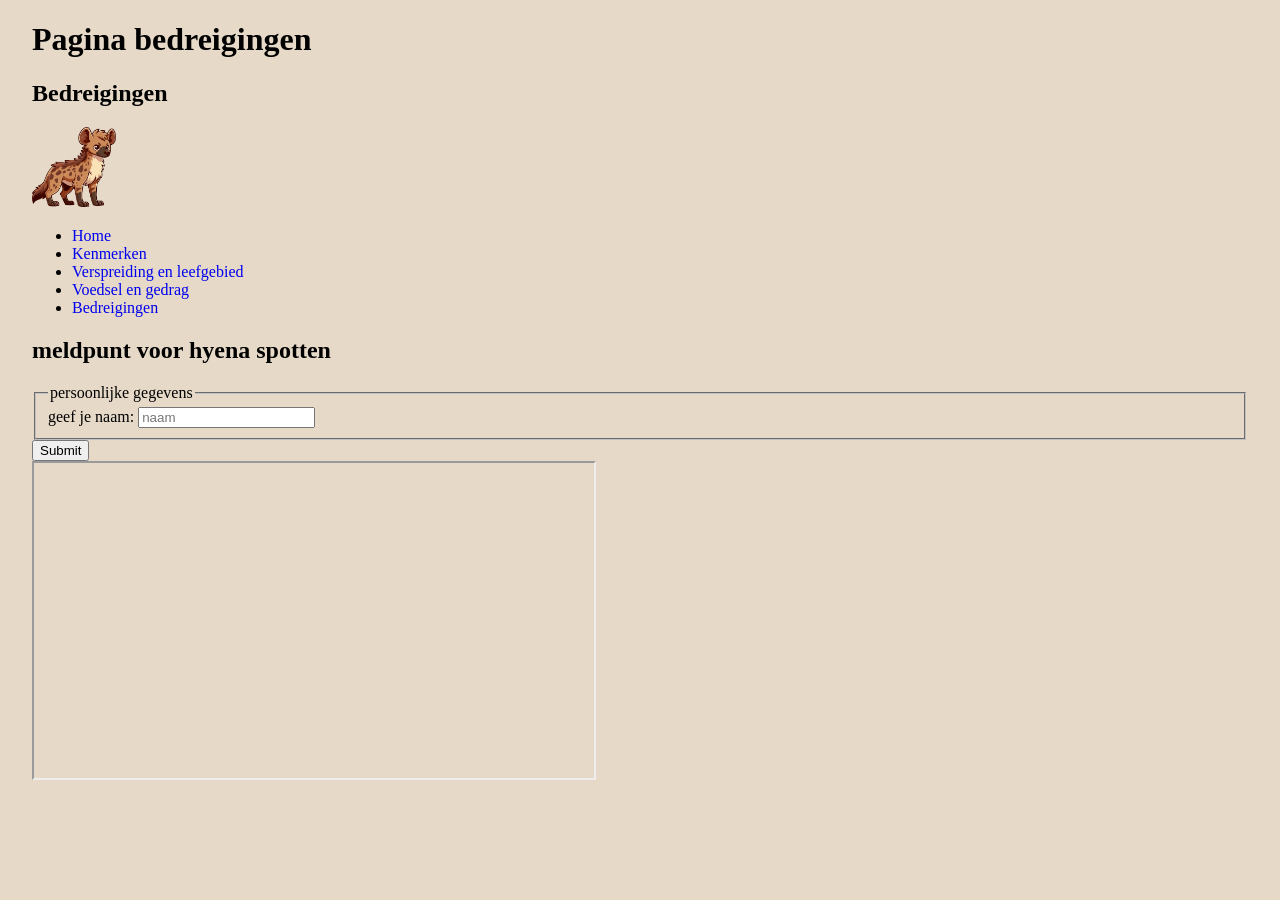
<file: pages/bedreigingen.html>
<!DOCTYPE html>
<html lang="nl">
<head>
    <meta charset="UTF-8">
    <title>Title</title>
    <link rel="icon" href="../images/icon.png">
     <link rel="stylesheet" href="/css/site.css">
</head>
<body>
<header>
    <h1>Pagina bedreigingen</h1>
    <nav>
        <h2>Bedreigingen</h2>
        <img src="../images/logo.png">
        <ul>
            <li><a href="../index.html">Home</a></li>
            <li><a href="pages/kenmerken.html">Kenmerken</a></li>
            <li><a href="/pages/Verspreidingenleefgebied.html">Verspreiding en leefgebied</a></li>
            <li><a href="/pages/Voedselengedrag.html">Voedsel en gedrag</a></li>
            <li><a href="/pages/bedreigingen.html">Bedreigingen</a></li>
        </ul>
    </nav>

</header>
<main>
    <article>
        <h2>meldpunt voor hyena spotten</h2>
        <form action="/pages/bevestiging.html" method="get">
            <fieldset>
                <legend>persoonlijke gegevens</legend>
                <label for="naam">geef je naam:</label>
                <input type="text" id="naam" placeholder="naam">
            </fieldset>
            <input type="submit">
        </form>
    </article>
    <article>
         <iframe width="560" height="315" src="https://www.youtube.com/embed/hvT458rWpuM?si=ksahlL9cuLHRquHW" title="YouTube video player" allow="accelerometer; autoplay; clipboard-write; encrypted-media; gyroscope; picture-in-picture; web-share" referrerpolicy="strict-origin-when-cross-origin" allowfullscreen></iframe>
    </article>
   
</main>
</body>
</html>
</file>
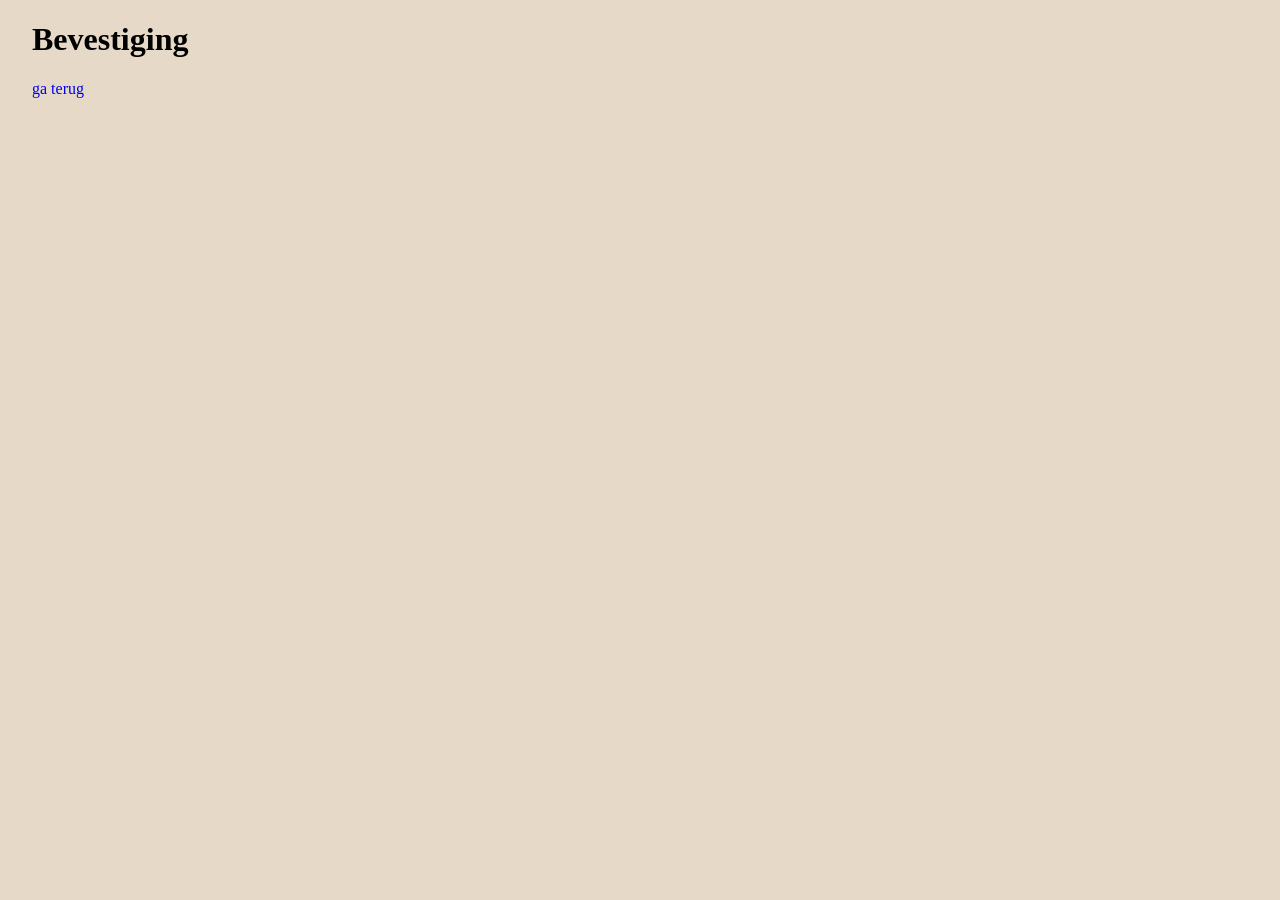
<file: pages/bevestiging.html>
<!DOCTYPE html>
<html lang="en">
<head>
    <meta charset="UTF-8">
    <meta name="viewport" content="width=device-width, initial-scale=1.0">
     <link rel="stylesheet" href="/css/site.css">
    <title>Bevestiging</title>
</head>
<body>
    <h1>Bevestiging</h1>
    <p><a href="../index.html">ga terug</a></p>
    
</body>
</html>
</file>
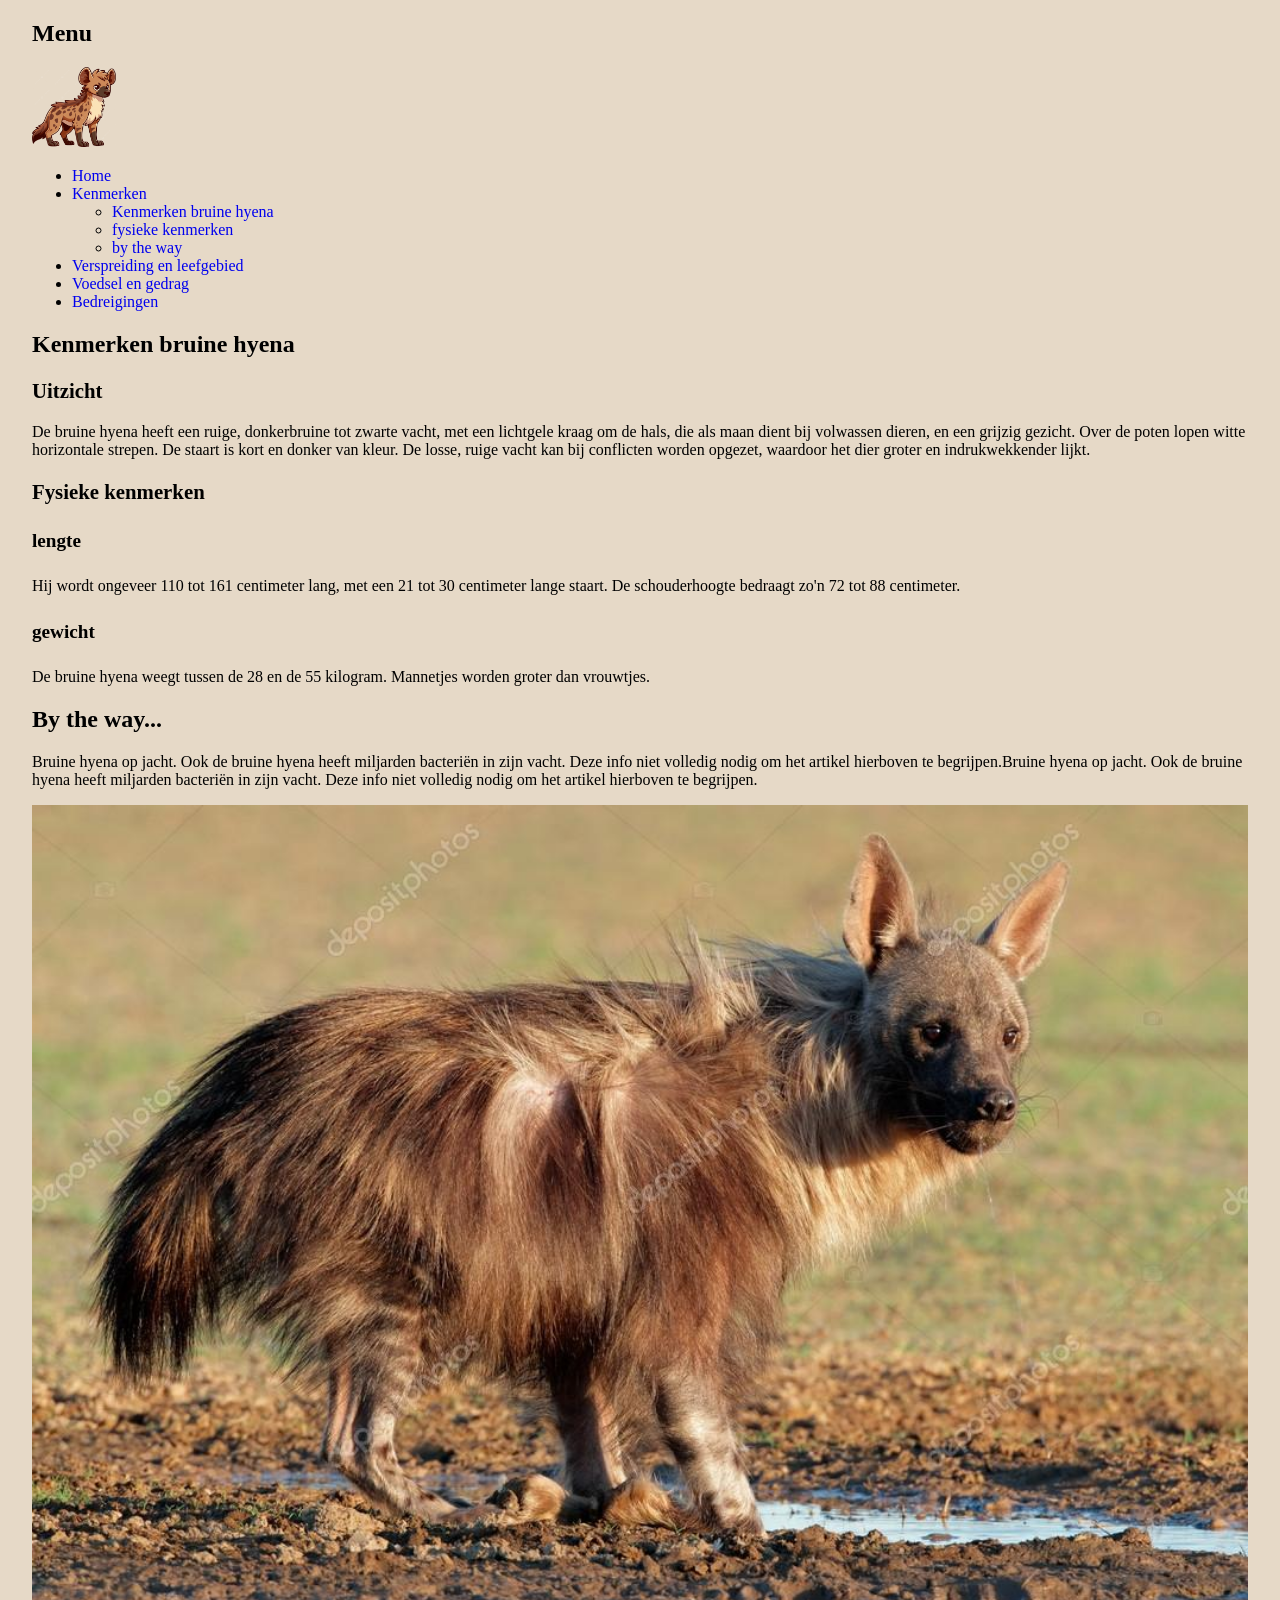
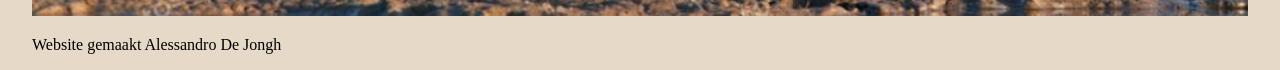
<file: pages/kenmerken.html>
<!DOCTYPE html>
<html lang="en">
<head>
    <meta charset="UTF-8">
    <meta name="viewport" content="width=device-width, initial-scale=1.0">
     <link rel="stylesheet" href="/css/site.css">
     <link rel="stylesheet" href="/css/kenmerken.css">
    <title>Kenmerken bruine hyena</title>
</head>
<body>
    <header>
        <h1 class="hidden-title">Pagina Kenmerken</h1>

        <nav id="menu">
            <h2>Menu</h2>
            <img src="../images/logo.png">
            <ul>
                <li><a href="../index.html">Home</a></li>
                <li class="submenu"><a href="kenmerken.html">Kenmerken</a>
                    <ul>
                        <li><a href="./kenmerken.html#kenmerken">Kenmerken bruine hyena</a></li>
                        <li><a href="./kenmerken.html#fysiek">fysieke kenmerken</a></li>
                        <li><a href="./kenmerken.html#bytheway">by the way</a></li>
                    </ul>
                </li>
                <li><a href="Verspreidingenleefgebied.html">Verspreiding en leefgebied</a></li>
                <li><a href="Voedselengedrag.html">Voedsel en gedrag</a></li>
                <li><a href="bedreigingen.html">Bedreigingen</a></li>
            </ul>
        </nav>
    </header>
    <main>
        <article>
            <h2 id="kenmerken">Kenmerken bruine hyena</h2>
            <section>
                <h3>Uitzicht</h3>
                <p>De bruine hyena heeft een ruige, donkerbruine tot zwarte vacht, 
                met een lichtgele kraag om de hals, die als maan dient bij volwassen dieren, 
                en een grijzig gezicht. Over de poten lopen witte horizontale strepen. 
                De staart is kort en donker van kleur. De losse, ruige vacht kan bij conflicten worden opgezet, 
                waardoor het dier groter en indrukwekkender lijkt.</p>
            </section>
            <section>
                <h3 id="fysiek">Fysieke kenmerken</h3>
                <section>
                    <h4>lengte</h4>
                        <p>Hij wordt ongeveer 110 tot 161 centimeter lang,
                        met een 21 tot 30 centimeter lange staart. De schouderhoogte bedraagt zo'n 72 tot 88 centimeter.
                        </p>
                </section>
                <section>
                    <h4>gewicht</h4>
                    <p>De bruine hyena weegt tussen de 28 en de 55 kilogram. Mannetjes worden groter dan vrouwtjes.</p>
                </section>

                
            </section>
        </article>
    </main>
    <aside>
        <h2 id="bytheway">By the way...</h2>
        <p>Bruine hyena op jacht. Ook de bruine hyena heeft miljarden bacteriën in zijn vacht.
        Deze info niet volledig nodig om het artikel hierboven te begrijpen.Bruine hyena op jacht. Ook de bruine hyena heeft miljarden bacteriën in zijn vacht. 
        Deze info niet volledig nodig om het artikel hierboven te begrijpen.
        </p>
        <img src="../images/Hyeana.png" alt="Afbeelding van bruine hyena met warrige manen">
    </aside>
    <footer>
        <p>Website gemaakt Alessandro De Jongh</p>
    </footer>
</body>
</html>
</file>
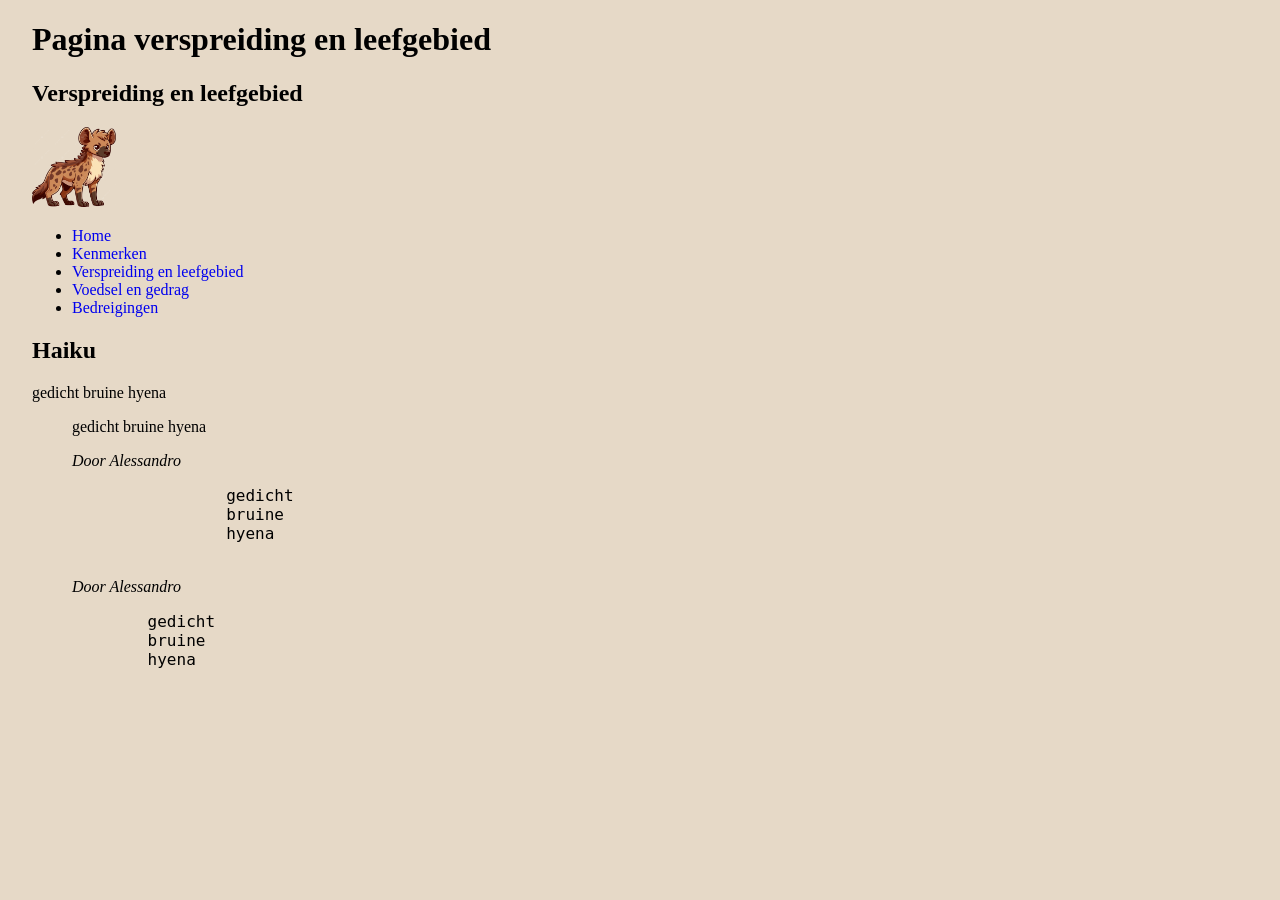
<file: pages/Verspreidingenleefgebied.html>
<!DOCTYPE html>
<html lang="nl">
<head>
    <meta charset="UTF-8">
    <title>Title</title>
    <link rel="icon" href="../images/icon.png">
    <link rel="stylesheet" href="/css/site.css">
    
</head>
<body>
<header>
    <h1>Pagina verspreiding en leefgebied</h1>
    <nav>
        <h2>Verspreiding en leefgebied</h2>
        <img src="../images/logo.png">

        <ul>
                <li><a href="../index.html">Home</a></li>
                <li><a href="/pages/kenmerken.html">Kenmerken</a></li>
                <li><a href="/pages/Verspreidingenleefgebied.html">Verspreiding en leefgebied</a></li>
                <li><a href="/pages/Voedselengedrag.html">Voedsel en gedrag</a></li>
                <li><a href="/pages/bedreigingen.html">Bedreigingen</a></li>
        </ul>
    </nav>

</header>
<main>
    <article>
        <h2>Haiku</h2>
        <p>
            gedicht 
            bruine 
            hyena 
        </p>

        <blockquote>
            <p>
                gedicht 
                bruine 
                hyena 
            </p>
            <cite>Door Alessandro</cite>
        </blockquote>

        <blockquote>
            <pre>
                gedicht
                bruine
                hyena
            </pre>
            <cite>Door Alessandro</cite>
        </blockquote>

        <pre>
            gedicht
            bruine
            hyena</pre>
    </article>


</main>

</body>
</html>
</file>
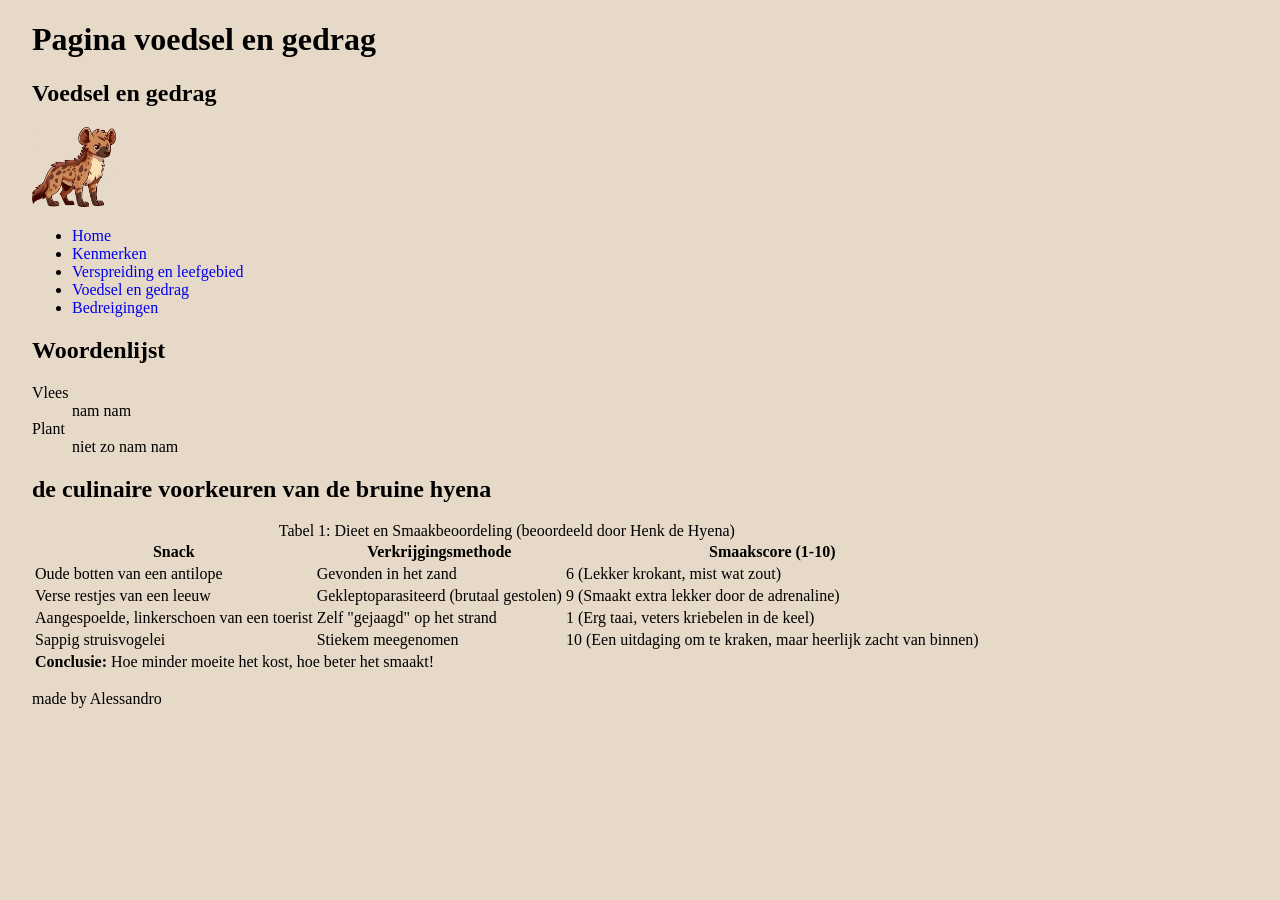
<file: pages/Voedselengedrag.html>
<!DOCTYPE html>
<html lang="nl">
<head>
    <meta charset="UTF-8">
    <title>Title</title>
    <link rel="icon" href="../images/icon.png">
    <link rel="stylesheet" href="/css/site.css">

</head>
<body>
<header>
    <h1>Pagina voedsel en gedrag</h1>
    <nav>
        <h2>Voedsel en gedrag</h2>
        <img src="../images/logo.png">
        <ul>
                <li><a href="../index.html">Home</a></li>
                <li><a href="/pages/kenmerken.html">Kenmerken</a></li>
                <li><a href="/pages/Verspreidingenleefgebied.html">Verspreiding en leefgebied</a></li>
                <li><a href="/pages/Voedselengedrag.html">Voedsel en gedrag</a></li>
                <li><a href="/pages/bedreigingen.html">Bedreigingen</a></li>
        </ul>
    </nav>
</header>
<main>
    <article>
        <h2>Woordenlijst</h2>
        <dl>
            <dt>Vlees</dt>
            <dd>nam nam</dd>

            <dt>Plant</dt>
            <dd>niet zo nam nam</dd>
        </dl>
    </article>
    <article>
        <h2>de culinaire voorkeuren van de bruine hyena</h2>

        <table class="hyena-tabel">
            <caption>Tabel 1: Dieet en Smaakbeoordeling (beoordeeld door Henk de Hyena)</caption>
            <thead>
                <tr>
                    <th>Snack</th>
                    <th>Verkrijgingsmethode</th>
                    <th>Smaakscore (1-10)</th>
                </tr>
            </thead>
            <tbody>
                <tr>
                    <td>Oude botten van een antilope</td>
                    <td>Gevonden in het zand</td>
                    <td>6 (Lekker krokant, mist wat zout)</td>
                </tr>
                <tr>
                    <td>Verse restjes van een leeuw</td>
                    <td>Gekleptoparasiteerd (brutaal gestolen)</td>
                    <td>9 (Smaakt extra lekker door de adrenaline)</td>
                </tr>
                 <tr>
                    <td>Aangespoelde, linkerschoen van een toerist</td>
                    <td>Zelf "gejaagd" op het strand</td>
                    <td>1 (Erg taai, veters kriebelen in de keel)</td>
                </tr>
                <tr>
                    <td> Sappig struisvogelei </td>
                    <td> Stiekem meegenomen</td>
                    <td> 10 (Een uitdaging om te kraken, maar heerlijk zacht van binnen) </td>
                </tr>
            </tbody>
            <tfoot>
                <tr>
                    <td colspan="3"><strong>Conclusie:</strong> Hoe minder moeite het kost, hoe beter het smaakt!</td>
                </tr>
                
            </tfoot>
        </table>
    </article>
</main>
<footer>
    <p>made by Alessandro</p>
</footer>
</body>
</html>
</file>
<file: css/site.css>
:root {
    --backgrd: #e6d9c7;
    --ecru: #a89c68;
    --cafe-au-lait: #a77d5b;
    --coyote-brown: #845d42;
    --bone: #cfc5b3;
    --camel: #bc9767;
    --russet: #804f32;
    --light-french-beige: #c0a375;
}

body{
    width: 95vw; /* breedte van 95% viewport width */
    margin: 0.5em auto 0 auto; /* margin 0.5em bovenaan auto rechts 0 onder auto left (trbl)*/ 
    background-color: var(--backgrd); /*achtergrond kleur*/
    font-size: 16px; /*body heeft standaard font size van 16px (16 is standaard)*/
}

.hidden-title{
    position: absolute;
    left: -10000px;
    width: 1px;
    height: 1px;
}
/*Verander de font size van elke titel*/
h1{
    font-size: 2em;
}

h2{
    font-size: 1.5em;
}

h3{
    font-size: 1.3em;
}

h4{
    font-size: 1.2em;
}
/* zorg dat links een andere kleur krijgen on hover , haalt ook de lijn onder de link weg*/
a:hover{
    color: var(--coyote-brown);
}

a{
    text-decoration: none;
}

nav img{
    height: 5em;
}
</file>
<file: css/kenmerken.css>
aside img{
    width: 100%;
}
</file>
